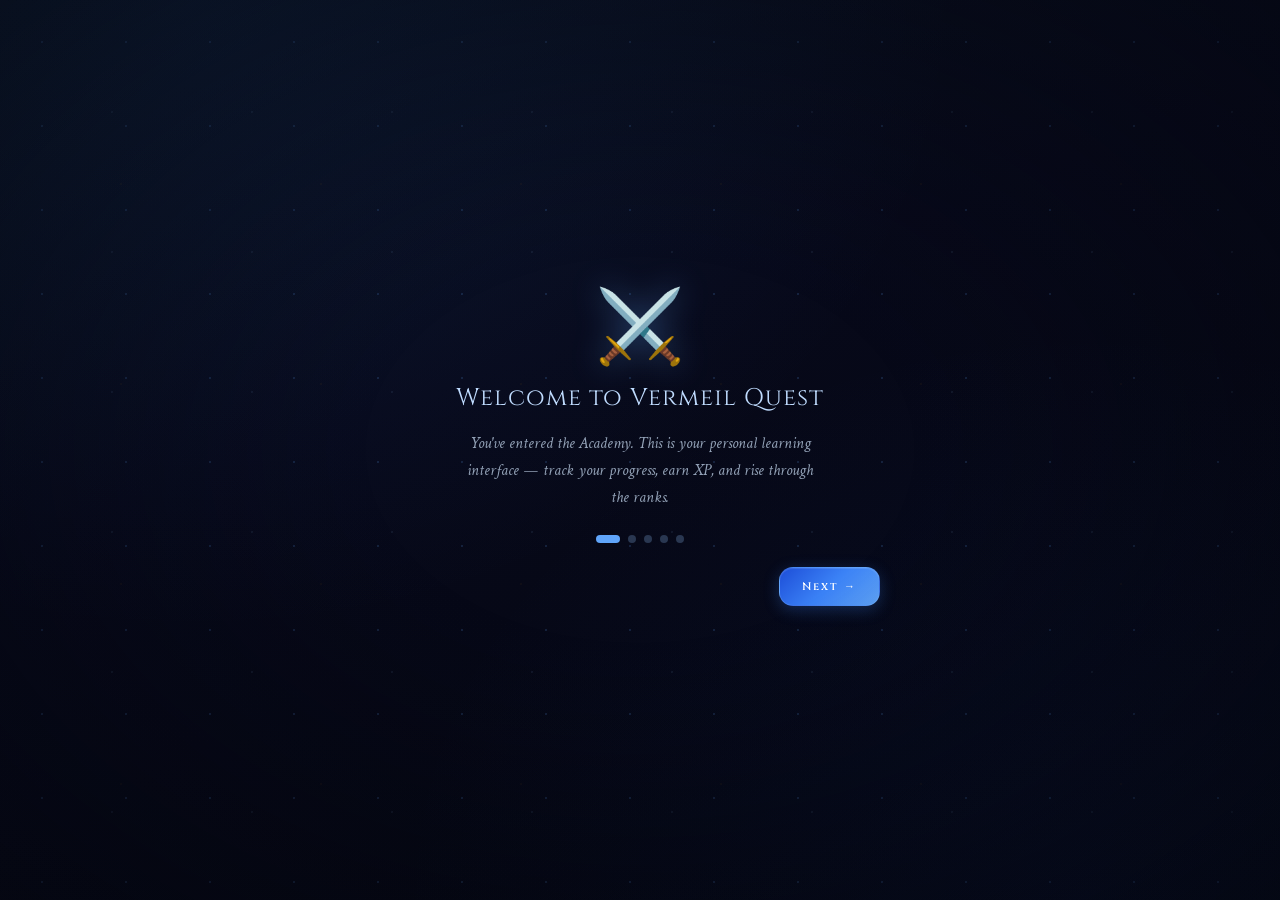
<file: onboarding.html>
<!DOCTYPE html>
<html lang="en">
<head>
  <meta charset="UTF-8"><meta name="viewport" content="width=device-width, initial-scale=1.0">
  <title>Welcome · Vermeil Quest</title>
  <link rel="stylesheet" href="styles.css">
  <style>
    body{display:flex;flex-direction:column;align-items:center;justify-content:center;min-height:100vh;padding:20px}
    .ob-wrap{width:100%;max-width:480px;display:flex;flex-direction:column;gap:0;position:relative}
    .ob-step{display:none;animation:floatIn .5s var(--ease) both}
    .ob-step.active{display:flex;flex-direction:column;align-items:center;gap:16px}
    .ob-icon{font-size:72px;line-height:1;filter:drop-shadow(0 0 16px rgba(96,165,250,.4))}
    .ob-title{font-family:var(--display);font-size:24px;color:var(--blue-200);text-align:center;letter-spacing:1px}
    .ob-desc{font-family:var(--prose);font-style:italic;font-size:16px;color:var(--text-3);text-align:center;line-height:1.7;max-width:360px}
    .ob-dots{display:flex;gap:8px;justify-content:center}
    .ob-dot{width:8px;height:8px;border-radius:50%;background:rgba(147,197,253,.25);transition:all .3s}
    .ob-dot.active{background:var(--blue-400);width:24px;border-radius:4px}
    .ob-nav{display:flex;gap:10px;width:100%;justify-content:space-between;margin-top:8px}
  </style>
</head>
<body>
<div id="toastBox" style="position:fixed;top:18px;left:50%;transform:translateX(-50%);z-index:99999;display:flex;flex-direction:column;gap:8px;pointer-events:none;width:min(400px,92vw)"></div>

<div class="ob-wrap">
  <!-- Step 1 -->
  <div class="ob-step active" id="step-0">
    <div class="ob-icon">⚔️</div>
    <div class="ob-title">Welcome to Vermeil Quest</div>
    <div class="ob-desc">You've entered the Academy. This is your personal learning interface — track your progress, earn XP, and rise through the ranks.</div>
  </div>

  <!-- Step 2 -->
  <div class="ob-step" id="step-1">
    <div class="ob-icon">🔮</div>
    <div class="ob-title">Your Daily Quest Orb</div>
    <div class="ob-desc">Every day, tap the glowing orb on your dashboard to claim XP. Log in every day to keep your streak alive — miss a day and it resets. The longer your streak, the more XP you earn!</div>
    <div class="card card-body w-full" style="text-align:center">
      <div style="font-size:11px;letter-spacing:2px;color:var(--text-3);margin-bottom:10px">DAILY REWARDS</div>
      <div style="display:flex;justify-content:center;gap:8px;flex-wrap:wrap">
        <span class="badge b-blue">Day 1 · +10 XP</span>
        <span class="badge b-blue">Day 3 · +20 XP</span>
        <span class="badge b-purple">Day 5 · +30 XP</span>
        <span class="badge b-gold">Day 7 · +60 XP ⭐</span>
      </div>
    </div>
  </div>

  <!-- Step 3 -->
  <div class="ob-step" id="step-2">
    <div class="ob-icon">⚡</div>
    <div class="ob-title">XP and Levels</div>
    <div class="ob-desc">Everything you do earns XP — daily rewards, answering quizzes, completing tasks, and answering surveys. Every 100 XP levels you up and unlocks a new rank title.</div>
    <div class="card card-body w-full">
      <div style="display:grid;grid-template-columns:1fr 1fr;gap:8px;font-size:12px">
        <div style="padding:8px;background:rgba(255,255,255,.04);border-radius:var(--r1)"><span style="color:#94a3b8">Initiate</span> · Lv 1–3</div>
        <div style="padding:8px;background:rgba(255,255,255,.04);border-radius:var(--r1)"><span style="color:#93c5fd">Apprentice</span> · Lv 4–6</div>
        <div style="padding:8px;background:rgba(255,255,255,.04);border-radius:var(--r1)"><span style="color:#60a5fa">Scholar</span> · Lv 7–10</div>
        <div style="padding:8px;background:rgba(255,255,255,.04);border-radius:var(--r1)"><span style="color:#818cf8">Adept</span> · Lv 11–15</div>
        <div style="padding:8px;background:rgba(255,255,255,.04);border-radius:var(--r1)"><span style="color:#a78bfa">Sage</span> · Lv 16–20</div>
        <div style="padding:8px;background:rgba(255,255,255,.04);border-radius:var(--r1)"><span style="color:#f59e0b">Grandmaster</span> · Lv 21+</div>
      </div>
    </div>
  </div>

  <!-- Step 4 -->
  <div class="ob-step" id="step-3">
    <div class="ob-icon">🏆</div>
    <div class="ob-title">Leaderboards & Badges</div>
    <div class="ob-desc">Compete with classmates and department-mates. Reach top ranks to earn Gold, Silver, and Bronze Crest badges. Maintain streaks to unlock hidden legendary achievements.</div>
    <div class="card card-body w-full" style="text-align:center">
      <div style="display:flex;justify-content:center;gap:10px;flex-wrap:wrap">
        <div style="display:flex;flex-direction:column;align-items:center;gap:6px">
          <span style="font-size:28px">🔥</span><span class="badge b-blue">7-Day Streak</span>
        </div>
        <div style="display:flex;flex-direction:column;align-items:center;gap:6px">
          <span style="font-size:28px">💫</span><span class="badge b-purple">30-Day Streak</span>
        </div>
        <div style="display:flex;flex-direction:column;align-items:center;gap:6px">
          <span style="font-size:28px">⭐</span><span class="badge b-gold">100-Day Legend</span>
        </div>
        <div style="display:flex;flex-direction:column;align-items:center;gap:6px">
          <span style="font-size:28px">👑</span><span class="badge b-gold">Gold Crest</span>
        </div>
      </div>
    </div>
  </div>

  <!-- Step 5 -->
  <div class="ob-step" id="step-4">
    <div class="ob-icon">🗺️</div>
    <div class="ob-title">You're Ready, Adventurer</div>
    <div class="ob-desc">Your quest begins now. Check your dashboard daily, complete your teachers' assignments, and climb the leaderboard. Good luck!</div>
    <button class="btn btn-primary btn-lg btn-full" onclick="finish()" style="margin-top:8px">Begin Your Quest ⚔️</button>
  </div>

  <!-- Dots + Nav -->
  <div style="margin-top:24px;display:flex;flex-direction:column;gap:16px;align-items:center" id="navSection">
    <div class="ob-dots" id="dots">
      <div class="ob-dot active"></div>
      <div class="ob-dot"></div>
      <div class="ob-dot"></div>
      <div class="ob-dot"></div>
      <div class="ob-dot"></div>
    </div>
    <div class="ob-nav">
      <button class="btn btn-ghost" id="backBtn" onclick="prev()" style="opacity:0;pointer-events:none">← Back</button>
      <button class="btn btn-primary" id="nextBtn" onclick="next()">Next →</button>
    </div>
  </div>
</div>

<script>
let current = 0;
const total = 5;

function goTo(n) {
  document.querySelectorAll(".ob-step").forEach((s,i)=>s.classList.toggle("active",i===n));
  document.querySelectorAll(".ob-dot").forEach((d,i)=>d.classList.toggle("active",i===n));
  document.getElementById("backBtn").style.opacity = n===0?"0":"1";
  document.getElementById("backBtn").style.pointerEvents = n===0?"none":"auto";
  document.getElementById("nextBtn").classList.toggle("hidden", n===total-1);
  current=n;
}
function next(){ if(current<total-1) goTo(current+1); }
function prev(){ if(current>0) goTo(current-1); }
function finish(){
  localStorage.setItem("vq_onboarded","true");
  location.href="dashboard.html";
}
window.next=next; window.prev=prev; window.finish=finish;
</script>
</body></html>
</file>
<file: styles.css>
/* ═══════════════════════════════════════════════════════
   VERMEIL QUEST · Global Design System
   ═══════════════════════════════════════════════════════ */

@import url('https://fonts.googleapis.com/css2?family=Cinzel:wght@400;600;700&family=Rajdhani:wght@400;500;600;700&family=Crimson+Text:ital,wght@0,400;1,400&display=swap');

/* ─── TOKENS ─── */
:root {
  --bg0:#04060f; --bg1:#07091a; --bg2:#0d1428; --bg3:#111827;
  --card:rgba(255,255,255,0.05); --card-hov:rgba(255,255,255,0.085);
  --border:rgba(147,197,253,0.16); --border-hov:rgba(147,197,253,0.42);

  --blue-900:#1e3a8a; --blue:#3b82f6; --blue-400:#60a5fa;
  --blue-300:#93c5fd; --blue-200:#bfdbfe; --blue-100:#dbeafe;

  --gold:#f59e0b; --gold-light:#fcd34d; --gold-dark:#78350f;
  --teal:#14b8a6; --purple:#a855f7; --green:#10b981; --red:#ef4444;

  --text:#e2e8f0; --text-2:#cbd5e1; --text-3:#94a3b8; --text-4:#475569;

  --display:'Cinzel',serif; --ui:'Rajdhani',sans-serif; --prose:'Crimson Text',serif;

  --g0:0 0 8px rgba(96,165,250,.22);
  --g1:0 0 18px rgba(96,165,250,.38);
  --g2:0 0 40px rgba(96,165,250,.38);
  --g3:0 0 80px rgba(96,165,250,.28);
  --gg:0 0 24px rgba(245,158,11,.5);
  --gp:0 0 24px rgba(168,85,247,.45);

  --sh:0 4px 24px rgba(0,0,0,.55),0 1px 4px rgba(0,0,0,.3);
  --sh2:0 12px 48px rgba(0,0,0,.7),0 4px 16px rgba(0,0,0,.4);

  --r1:8px;--r2:14px;--r3:20px;--r4:28px;--rf:9999px;
  --ease:cubic-bezier(.16,1,.3,1);
  --tf:.15s;--tb:.25s;--ts:.45s;

  --sw:240px; /* sidebar width */
}

/* ─── RESET ─── */
*,*::before,*::after{box-sizing:border-box;margin:0;padding:0}
html{scroll-behavior:smooth}
::-webkit-scrollbar{width:5px;height:5px}
::-webkit-scrollbar-track{background:var(--bg0)}
::-webkit-scrollbar-thumb{background:rgba(96,165,250,.22);border-radius:3px}
::-webkit-scrollbar-thumb:hover{background:rgba(96,165,250,.42)}

/* ─── BASE ─── */
body{
  font-family:var(--ui);color:var(--text);min-height:100vh;
  background:
    radial-gradient(ellipse at 15% 0%,rgba(59,130,246,.09) 0%,transparent 50%),
    radial-gradient(ellipse at 85% 100%,rgba(29,78,216,.07) 0%,transparent 45%),
    linear-gradient(160deg,#091220 0%,var(--bg1) 40%,var(--bg0) 100%);
  overflow-x:hidden;
}
/* floating particles */
body::before{
  content:"";position:fixed;inset:0;
  background:
    radial-gradient(circle,rgba(96,165,250,.16) 1px,transparent 1.5px),
    radial-gradient(circle,rgba(147,197,253,.08) 1px,transparent 1.5px),
    radial-gradient(circle,rgba(245,158,11,.045) 1px,transparent 1.5px);
  background-size:84px 84px,140px 140px,200px 200px;
  background-position:0 0,42px 42px,21px 84px;
  animation:drift 38s linear infinite;
  pointer-events:none;z-index:0;
}
body::after{
  content:"";position:fixed;inset:0;
  background:radial-gradient(ellipse at center,transparent 30%,rgba(4,6,15,.5) 100%);
  pointer-events:none;z-index:0;
}
@keyframes drift{from{transform:translateY(0)}to{transform:translateY(-320px)}}

/* ─── TYPE ─── */
h1{font-family:var(--display);font-size:clamp(22px,4vw,38px);font-weight:600;
   color:var(--blue-300);letter-spacing:3px;line-height:1.15;
   text-shadow:0 0 10px rgba(96,165,250,.5),0 0 32px rgba(96,165,250,.2)}
h2{font-family:var(--display);font-size:clamp(13px,2.5vw,20px);font-weight:400;
   color:var(--text-2);letter-spacing:1.5px}
h3{font-family:var(--display);font-size:14px;font-weight:600;color:var(--blue-200);letter-spacing:1px}
.subtitle{font-family:var(--ui);font-size:10px;font-weight:700;letter-spacing:4px;
  text-transform:uppercase;color:rgba(148,163,184,.55);text-shadow:0 0 10px rgba(96,165,250,.2)}
p{line-height:1.6}

/* ─── CARD ─── */
.card{
  background:var(--card);border:1px solid var(--border);
  backdrop-filter:blur(20px) saturate(1.4);-webkit-backdrop-filter:blur(20px) saturate(1.4);
  border-radius:var(--r3);box-shadow:var(--sh);position:relative;overflow:hidden;
}
.card::before{
  content:"";position:absolute;top:0;left:10%;right:10%;height:1px;
  background:linear-gradient(90deg,transparent,rgba(147,197,253,.38),transparent);
}
.card-body{padding:20px}
.card-body-lg{padding:28px}
.card:hover{background:var(--card-hov)}
.card-flat{border-radius:var(--r2);background:rgba(255,255,255,.03);border:1px solid var(--border)}

/* ─── INPUTS ─── */
.lbl{display:block;font-size:10px;font-weight:700;letter-spacing:2px;
  text-transform:uppercase;color:var(--text-3);margin-bottom:6px}
input,textarea,select{
  width:100%;padding:11px 15px;background:rgba(0,0,0,.38);
  border:1px solid var(--border);border-radius:var(--r1);
  color:var(--text);font-family:var(--ui);font-size:14px;font-weight:500;
  outline:none;transition:border-color var(--tb),box-shadow var(--tb);appearance:none;
}
input::placeholder,textarea::placeholder{color:rgba(148,163,184,.32);font-weight:400}
input:focus,textarea:focus,select:focus{border-color:rgba(96,165,250,.52);box-shadow:0 0 0 3px rgba(59,130,246,.09),var(--g0)}
textarea{resize:vertical;min-height:80px;line-height:1.5}
select{background-image:url("data:image/svg+xml,%3Csvg xmlns='http://www.w3.org/2000/svg' width='11' height='7'%3E%3Cpath d='M1 1l4.5 4.5L10 1' stroke='%2364748b' stroke-width='1.5' fill='none' stroke-linecap='round'/%3E%3C/svg%3E");background-repeat:no-repeat;background-position:right 13px center;padding-right:36px;cursor:pointer}
.input-row{display:flex;gap:10px}
.input-row>*{flex:1}
.search-wrap{position:relative}
.search-wrap input{padding-left:40px}
.search-wrap::before{content:"⌕";position:absolute;left:13px;top:50%;transform:translateY(-50%);color:var(--text-3);font-size:18px;pointer-events:none;z-index:1}

/* ─── BUTTONS ─── */
.btn{
  display:inline-flex;align-items:center;justify-content:center;gap:8px;
  font-family:var(--display);font-size:11px;font-weight:600;letter-spacing:2px;
  padding:11px 22px;border-radius:var(--r2);border:1px solid transparent;
  cursor:pointer;transition:transform var(--tb) var(--ease),box-shadow var(--tb),opacity var(--tf);
  text-decoration:none;white-space:nowrap;position:relative;overflow:hidden;
}
.btn::after{content:"";position:absolute;inset:0;background:linear-gradient(135deg,rgba(255,255,255,.1),transparent 60%);opacity:0;transition:opacity var(--tb)}
.btn:hover::after{opacity:1}
.btn:hover{transform:translateY(-2px)}
.btn:active{transform:scale(.98)}
.btn:disabled{opacity:.4;cursor:not-allowed;transform:none!important}
.btn-primary{background:linear-gradient(135deg,#1d4ed8,#3b82f6,#60a5fa);border-color:rgba(147,197,253,.22);color:#fff;box-shadow:0 4px 16px rgba(59,130,246,.28),inset 0 1px 0 rgba(255,255,255,.1)}
.btn-primary:hover{box-shadow:0 8px 28px rgba(59,130,246,.48),var(--g2)}
.btn-ghost{background:transparent;border-color:var(--border);color:var(--text-2)}
.btn-ghost:hover{background:var(--card);border-color:var(--border-hov);color:var(--blue-300);box-shadow:var(--g0)}
.btn-danger{background:linear-gradient(135deg,#7f1d1d,#dc2626);border-color:rgba(239,68,68,.28);color:#fff;box-shadow:0 4px 16px rgba(239,68,68,.18)}
.btn-danger:hover{box-shadow:0 8px 28px rgba(239,68,68,.4)}
.btn-gold{background:linear-gradient(135deg,var(--gold-dark),#d97706,var(--gold-light));border-color:rgba(245,158,11,.32);color:#1a0800;box-shadow:0 4px 16px rgba(245,158,11,.22)}
.btn-gold:hover{box-shadow:var(--gg),0 8px 28px rgba(245,158,11,.38)}
.btn-sm{padding:6px 13px;font-size:10px;letter-spacing:1.5px}
.btn-lg{padding:14px 32px;font-size:13px}
.btn-full{width:100%}
.btn-loading{pointer-events:none}
.btn-loading::before{content:"";width:13px;height:13px;border:2px solid rgba(255,255,255,.25);border-top-color:#fff;border-radius:50%;animation:spin .7s linear infinite;flex-shrink:0}
@keyframes spin{to{transform:rotate(360deg)}}

/* ─── SECTION TITLE ─── */
.sec-title{
  font-family:var(--display);font-size:10px;font-weight:700;
  letter-spacing:3px;text-transform:uppercase;color:var(--blue-200);
  display:flex;align-items:center;gap:10px;
}
.sec-title::before{content:"";width:3px;height:13px;border-radius:2px;flex-shrink:0;
  background:linear-gradient(to bottom,var(--blue-400),var(--blue));box-shadow:var(--g0)}

/* ─── BADGES ─── */
.badge{display:inline-flex;align-items:center;gap:4px;padding:3px 10px;border-radius:var(--rf);font-size:10px;font-weight:700;letter-spacing:1.5px;text-transform:uppercase;border:1px solid transparent}
.b-blue  {background:rgba(59,130,246,.12);border-color:rgba(96,165,250,.28);color:var(--blue-300)}
.b-gold  {background:rgba(245,158,11,.12);border-color:rgba(245,158,11,.28);color:var(--gold-light)}
.b-green {background:rgba(16,185,129,.12);border-color:rgba(16,185,129,.28);color:#6ee7b7}
.b-red   {background:rgba(239,68,68,.12); border-color:rgba(239,68,68,.28); color:#fca5a5}
.b-purple{background:rgba(168,85,247,.12);border-color:rgba(168,85,247,.28);color:#d8b4fe}
.b-teal  {background:rgba(20,184,166,.12);border-color:rgba(20,184,166,.28);color:#5eead4}
.prog-tag{display:inline-flex;align-items:center;padding:2px 9px;border-radius:var(--rf);border:1px solid var(--border);font-size:10px;font-weight:700;letter-spacing:1px}

/* ─── XP BAR ─── */
.xp-track{width:100%;height:8px;background:rgba(0,0,0,.4);border-radius:var(--rf);overflow:hidden;border:1px solid rgba(147,197,253,.09)}
.xp-fill{height:100%;border-radius:var(--rf);background:linear-gradient(90deg,#1d4ed8,#3b82f6,#60a5fa,#93c5fd);background-size:200% 100%;box-shadow:0 0 12px rgba(96,165,250,.45);transition:width .8s var(--ease);animation:xpShim 3s linear infinite}
@keyframes xpShim{0%{background-position:200% 0}100%{background-position:-200% 0}}
.xp-row{display:flex;justify-content:space-between;font-size:11px;color:var(--text-3);margin-top:4px;font-weight:600}

/* ─── TABLE ─── */
.tbl{width:100%;border-collapse:separate;border-spacing:0;font-size:13px}
.tbl th{font-family:var(--display);font-size:9px;letter-spacing:2px;text-transform:uppercase;color:var(--text-3);padding:10px 14px;border-bottom:1px solid var(--border);text-align:left;font-weight:600}
.tbl td{padding:11px 14px;border-bottom:1px solid rgba(147,197,253,.06);color:var(--text-2);vertical-align:middle}
.tbl tr:last-child td{border-bottom:none}
.tbl tbody tr{transition:background var(--tf)}
.tbl tbody tr:hover{background:rgba(255,255,255,.035)}

/* ─── TOAST ─── */
.toast{background:rgba(7,9,26,.97);border:1px solid var(--border);backdrop-filter:blur(24px);border-radius:var(--r2);padding:12px 18px;display:flex;align-items:center;gap:12px;font-size:13px;font-weight:600;color:var(--text);animation:tIn .35s var(--ease) both;box-shadow:var(--sh2)}
.toast-xp         {border-color:rgba(96,165,250,.42)}
.toast-success    {border-color:rgba(16,185,129,.42)}
.toast-error      {border-color:rgba(239,68,68,.42)}
.toast-gold       {border-color:rgba(245,158,11,.42)}
.toast-achievement{border-color:rgba(168,85,247,.42)}
.toast-warn       {border-color:rgba(245,158,11,.38)}
.toast-out{animation:tOut .35s var(--ease) forwards}
@keyframes tIn {from{opacity:0;transform:translateY(-10px) scale(.95)}to{opacity:1;transform:none}}
@keyframes tOut{from{opacity:1}to{opacity:0;transform:translateY(-8px) scale(.95)}}

/* ─── MODAL ─── */
.overlay{position:fixed;inset:0;background:rgba(4,6,15,.88);backdrop-filter:blur(6px);z-index:9000;display:flex;align-items:center;justify-content:center;padding:20px;opacity:0;pointer-events:none;transition:opacity var(--tb)}
.overlay.open{opacity:1;pointer-events:all}
.modal{background:var(--bg2);border:1px solid var(--border);border-radius:var(--r4);padding:28px;width:100%;max-width:500px;max-height:90vh;overflow-y:auto;animation:mPop .4s var(--ease) both;box-shadow:var(--sh2),var(--g2)}
.modal-hd{display:flex;align-items:center;justify-content:space-between;margin-bottom:20px;padding-bottom:16px;border-bottom:1px solid var(--border)}
.modal-close{width:32px;height:32px;background:transparent;border:1px solid var(--border);border-radius:var(--r1);color:var(--text-3);cursor:pointer;display:flex;align-items:center;justify-content:center;font-size:16px;transition:background var(--tf),color var(--tf)}
.modal-close:hover{background:var(--card);color:var(--text)}
@keyframes mPop{from{opacity:0;transform:scale(.92) translateY(16px)}to{opacity:1;transform:none}}

/* ─── EMPTY STATE ─── */
.empty{display:flex;flex-direction:column;align-items:center;justify-content:center;padding:48px 24px;gap:10px;text-align:center}
.empty .ei{font-size:48px;opacity:.35;line-height:1}
.empty p{color:var(--text-3);font-family:var(--prose);font-style:italic;font-size:15px;max-width:280px}

/* ─── SKELETON ─── */
.skel{background:linear-gradient(90deg,rgba(255,255,255,.04) 0%,rgba(255,255,255,.08) 50%,rgba(255,255,255,.04) 100%);background-size:200% 100%;animation:sk 1.6s ease infinite;border-radius:var(--r1)}
@keyframes sk{0%{background-position:200% 0}100%{background-position:-200% 0}}

/* ─── DIVIDER ─── */
.divider{width:100%;height:1px;background:linear-gradient(90deg,transparent,var(--border),transparent);margin:4px 0}

/* ═══════════════════════════════════════════
   PORTAL LAYOUT (admin / teacher)
   ═══════════════════════════════════════════ */
.portal-wrap{display:flex;min-height:100vh;position:relative;z-index:1}

.sidebar{
  width:var(--sw);flex-shrink:0;
  background:rgba(4,6,15,.95);border-right:1px solid var(--border);
  backdrop-filter:blur(24px);
  position:fixed;top:0;left:0;height:100vh;z-index:200;
  display:flex;flex-direction:column;
  transition:transform var(--ts) var(--ease);
}
.sb-logo{padding:20px 18px 16px;border-bottom:1px solid var(--border)}
.sb-logo h1{font-size:16px;letter-spacing:2px}
.sb-nav{flex:1;padding:14px 10px;overflow-y:auto;display:flex;flex-direction:column;gap:2px}
.sb-section{font-size:9px;font-weight:700;letter-spacing:2.5px;text-transform:uppercase;color:var(--text-4);padding:12px 8px 5px;font-family:var(--display)}
.nav-item{display:flex;align-items:center;gap:10px;padding:9px 12px;border-radius:var(--r1);font-size:13px;font-weight:600;color:var(--text-3);cursor:pointer;border:1px solid transparent;transition:all var(--tf);text-decoration:none;font-family:var(--ui);letter-spacing:.5px}
.nav-item:hover{background:var(--card);border-color:var(--border);color:var(--text-2)}
.nav-item.active{background:rgba(59,130,246,.11);border-color:rgba(96,165,250,.22);color:var(--blue-300)}
.nav-item .ni{width:18px;text-align:center;font-size:15px;flex-shrink:0}
.nav-badge{margin-left:auto;background:rgba(239,68,68,.18);border:1px solid rgba(239,68,68,.28);color:#fca5a5;font-size:9px;font-weight:700;padding:1px 6px;border-radius:var(--rf);min-width:18px;text-align:center}
.sb-foot{padding:14px 10px;border-top:1px solid var(--border)}
.sb-user{display:flex;align-items:center;gap:10px;padding:8px 10px;border-radius:var(--r1);background:var(--card);border:1px solid var(--border);margin-bottom:8px}
.sb-user-info{overflow:hidden}
.sb-user-info strong{display:block;font-size:13px;color:var(--text-2);font-weight:600;white-space:nowrap;overflow:hidden;text-overflow:ellipsis}
.sb-user-info small{font-size:10px;color:var(--text-3);letter-spacing:1px;text-transform:uppercase}

.main{margin-left:var(--sw);flex:1;padding:28px 30px;min-height:100vh;position:relative;z-index:1}

.topbar{display:flex;align-items:center;justify-content:space-between;margin-bottom:26px;padding-bottom:20px;border-bottom:1px solid var(--border)}
.topbar-left h2{font-family:var(--display);font-size:20px;font-weight:600;color:var(--text);letter-spacing:1px;text-align:left}
.topbar-left p{font-size:12px;color:var(--text-3);margin-top:3px}
.topbar-right{display:flex;align-items:center;gap:10px}

/* Stat cards */
.stat-grid{display:grid;grid-template-columns:repeat(auto-fit,minmax(150px,1fr));gap:12px;margin-bottom:24px}
.stat-card{padding:18px 20px;position:relative;overflow:hidden}
.stat-card .s-icon{font-size:20px;margin-bottom:8px;display:block}
.stat-card .s-val{font-family:var(--display);font-size:28px;font-weight:700;color:var(--text);line-height:1}
.stat-card .s-lbl{font-size:10px;color:var(--text-3);margin-top:4px;letter-spacing:1px;text-transform:uppercase;font-weight:600}
.stat-card .s-trend{font-size:11px;margin-top:6px;font-weight:600}
.s-up{color:var(--green)}.s-dn{color:var(--red)}

/* Tabs */
.tabs{display:flex;gap:2px;border-bottom:1px solid var(--border);margin-bottom:20px;overflow-x:auto}
.tab{padding:9px 18px;font-family:var(--display);font-size:10px;font-weight:600;letter-spacing:1.5px;color:var(--text-3);background:transparent;border:none;border-bottom:2px solid transparent;cursor:pointer;transition:color var(--tf),border-color var(--tf);white-space:nowrap;margin-bottom:-1px}
.tab:hover{color:var(--text-2)}
.tab.active{color:var(--blue-300);border-bottom-color:var(--blue-400)}
.tab-panel{display:none}.tab-panel.active{display:block;animation:fadeIn .3s ease}

/* Avatar */
.avatar{width:38px;height:38px;border-radius:50%;background:linear-gradient(135deg,var(--blue-900),var(--blue));display:flex;align-items:center;justify-content:center;font-family:var(--display);font-size:15px;font-weight:700;color:#fff;flex-shrink:0;box-shadow:var(--g0)}
.avatar-lg{width:64px;height:64px;font-size:24px}
.avatar-xl{width:80px;height:80px;font-size:30px}

/* Hamburger (mobile portal) */
.hamburger{display:none;position:fixed;top:16px;left:16px;z-index:300;width:42px;height:42px;background:var(--card);border:1px solid var(--border);border-radius:var(--r1);align-items:center;justify-content:center;cursor:pointer;color:var(--blue-300);font-size:18px;backdrop-filter:blur(14px)}
.sidebar-overlay{display:none;position:fixed;inset:0;background:rgba(4,6,15,.6);backdrop-filter:blur(4px);z-index:199}

/* ═══════════════════════════════════════════
   STUDENT LAYOUT
   ═══════════════════════════════════════════ */
.student-wrap{display:flex;flex-direction:column;align-items:center;padding:20px 16px 90px;gap:16px;position:relative;z-index:1;min-height:100vh}
.student-wrap>*{width:100%;max-width:700px}

/* Student top header */
.stu-header{display:flex;align-items:center;justify-content:space-between;padding:14px 0 0}
.stu-logo h1{font-size:20px;letter-spacing:2px}
.stu-logo .subtitle{font-size:9px}
.stu-topright{display:flex;align-items:center;gap:10px}

/* Notif bell */
.notif-btn{position:relative;width:38px;height:38px;background:var(--card);border:1px solid var(--border);border-radius:var(--r1);display:flex;align-items:center;justify-content:center;cursor:pointer;font-size:17px;transition:background var(--tf),box-shadow var(--tf);color:var(--text-2)}
.notif-btn:hover{background:var(--card-hov);box-shadow:var(--g0)}
.notif-dot{position:absolute;top:6px;right:6px;width:8px;height:8px;background:var(--red);border-radius:50%;border:2px solid var(--bg0)}

/* Notif dropdown */
.notif-drop{position:absolute;top:calc(100% + 8px);right:0;width:320px;background:var(--bg2);border:1px solid var(--border);border-radius:var(--r3);box-shadow:var(--sh2);z-index:500;overflow:hidden;animation:mPop .3s var(--ease) both}
.notif-item{display:flex;gap:10px;padding:12px 16px;border-bottom:1px solid rgba(147,197,253,.07);cursor:pointer;transition:background var(--tf)}
.notif-item:hover{background:var(--card)}
.notif-item:last-child{border-bottom:none}
.notif-item.unread{background:rgba(59,130,246,.05)}
.notif-msg{font-size:12px;color:var(--text-2);line-height:1.45}
.notif-time{font-size:10px;color:var(--text-3);margin-top:3px}

/* Bottom nav */
.bottom-nav{position:fixed;bottom:0;left:0;right:0;background:rgba(4,6,15,.97);border-top:1px solid var(--border);backdrop-filter:blur(20px);display:flex;z-index:500;padding-bottom:env(safe-area-inset-bottom,0px)}
.bnav-item{flex:1;display:flex;flex-direction:column;align-items:center;gap:4px;padding:10px 4px;font-size:8px;font-weight:700;letter-spacing:1px;text-transform:uppercase;color:var(--text-3);cursor:pointer;border:none;background:transparent;transition:color var(--tf);text-decoration:none;font-family:var(--ui)}
.bnav-item .bi{font-size:20px;line-height:1}
.bnav-item.active{color:var(--blue-300)}
.bnav-item:hover{color:var(--text-2)}

/* ─── PROFILE HERO ─── */
.profile-hero{padding:24px;display:flex;flex-direction:column;align-items:center;gap:14px;text-align:center}
.hero-name{font-family:var(--display);font-size:clamp(18px,4vw,26px);color:var(--blue-200);text-shadow:0 0 20px rgba(96,165,250,.35);letter-spacing:1.5px}
.hero-rank{font-size:11px;letter-spacing:3px;text-transform:uppercase;font-weight:700}
.hero-meta{font-size:12px;color:var(--text-3);letter-spacing:.5px}
.stat-row{display:flex;gap:20px;justify-content:center;flex-wrap:wrap}
.stat-box{display:flex;flex-direction:column;align-items:center;gap:3px}
.stat-box .sv{font-family:var(--display);font-size:22px;color:var(--blue-300);text-shadow:var(--g0);line-height:1}
.stat-box .sv.gold{color:var(--gold-light);text-shadow:var(--gg)}
.stat-box .sl{font-size:9px;font-weight:700;letter-spacing:2px;text-transform:uppercase;color:var(--text-3)}

/* ─── STREAK ORB ─── */
.orb-section{display:flex;flex-direction:column;align-items:center;padding:24px 20px;gap:10px}
.orb-wrap{position:relative;display:flex;align-items:center;justify-content:center}
.orb{
  width:110px;height:110px;border-radius:50%;cursor:pointer;
  background:radial-gradient(circle at 35% 32%,rgba(147,197,253,.22),rgba(30,58,138,.45) 55%,rgba(4,6,15,.85));
  border:1.5px solid rgba(147,197,253,.3);
  box-shadow:0 0 20px rgba(96,165,250,.28),0 0 60px rgba(96,165,250,.12),inset 0 0 20px rgba(96,165,250,.07);
  display:flex;align-items:center;justify-content:center;
  transition:transform var(--tb) var(--ease),box-shadow var(--tb);
  user-select:none;position:relative;overflow:visible;
}
.orb.ready{animation:orbPulse 2.6s ease-in-out infinite;border-color:rgba(96,165,250,.65);box-shadow:0 0 30px rgba(96,165,250,.52),0 0 80px rgba(96,165,250,.22),inset 0 0 24px rgba(96,165,250,.1)}
.orb.claimed{opacity:.4;cursor:default;animation:none;border-color:rgba(100,116,139,.2);box-shadow:none;background:radial-gradient(circle at 35% 32%,rgba(100,116,139,.15),rgba(4,6,15,.8))}
.orb.tier-purple.ready{border-color:rgba(168,85,247,.65);box-shadow:0 0 30px rgba(168,85,247,.4),0 0 80px rgba(168,85,247,.18),inset 0 0 24px rgba(168,85,247,.1)}
.orb.tier-gold.ready  {border-color:rgba(245,158,11,.7); box-shadow:0 0 30px rgba(245,158,11,.5), 0 0 80px rgba(245,158,11,.22),inset 0 0 24px rgba(245,158,11,.12);animation:orbGold 2.4s ease-in-out infinite}
.orb.tier-red.ready   {border-color:rgba(239,68,68,.7);  box-shadow:0 0 30px rgba(239,68,68,.5), 0 0 80px rgba(239,68,68,.2), inset 0 0 24px rgba(239,68,68,.1); animation:orbRed  2.2s ease-in-out infinite}
@keyframes orbPulse{0%,100%{transform:scale(1)}50%{transform:scale(1.05);box-shadow:0 0 50px rgba(96,165,250,.7),0 0 120px rgba(96,165,250,.28),inset 0 0 32px rgba(96,165,250,.14)}}
@keyframes orbGold  {0%,100%{transform:scale(1)}50%{transform:scale(1.05);box-shadow:0 0 50px rgba(245,158,11,.7),0 0 120px rgba(245,158,11,.3)}}
@keyframes orbRed   {0%,100%{transform:scale(1)}50%{transform:scale(1.05);box-shadow:0 0 50px rgba(239,68,68,.7),0 0 120px rgba(239,68,68,.3)}}
.orb-inner{font-size:40px;filter:drop-shadow(0 0 10px rgba(96,165,250,.45));line-height:1}

/* sparks */
.spark{position:absolute;width:5px;height:5px;border-radius:50%;pointer-events:none;opacity:0;animation:sparkF 3s ease-in-out infinite}
.spark:nth-child(1){top:5%;left:12%; background:var(--blue-300);animation-delay:0s}
.spark:nth-child(2){top:8%;right:18%;background:var(--blue-200);width:3px;height:3px;animation-delay:.6s}
.spark:nth-child(3){bottom:10%;left:18%;background:var(--blue-400);animation-delay:1.2s}
.spark:nth-child(4){bottom:14%;right:12%;background:var(--blue-300);width:3px;height:3px;animation-delay:1.8s}
.spark:nth-child(5){top:48%;left:2%; background:var(--blue-200);animation-delay:2.4s}
@keyframes sparkF{0%,100%{opacity:0;transform:translate(0,0) scale(.5)}30%{opacity:.9}70%{opacity:.35;transform:translate(var(--x,8px),var(--y,-18px)) scale(1)}}
.spark:nth-child(1){--x:-10px;--y:-18px}.spark:nth-child(2){--x:8px;--y:-14px}.spark:nth-child(3){--x:-6px;--y:14px}.spark:nth-child(4){--x:12px;--y:10px}.spark:nth-child(5){--x:-14px;--y:4px}
/* gold sparks */
.orb.tier-gold .spark{background:var(--gold-light)}
.orb.tier-red  .spark{background:#fca5a5}

.orb-streak-num{font-family:var(--display);font-size:36px;font-weight:700;color:var(--blue-300);text-shadow:var(--g1);line-height:1}
.orb-streak-lbl{font-size:10px;letter-spacing:3px;text-transform:uppercase;color:var(--text-3);font-weight:700}
.orb-hint{font-size:11px;color:var(--text-3);font-family:var(--prose);font-style:italic}

/* streak day track (in modal) */
.streak-track{display:flex;gap:6px;justify-content:center;overflow-x:auto;padding:4px 2px}
.sday{flex-shrink:0;width:72px;display:flex;flex-direction:column;align-items:center;gap:6px;padding:12px 6px;border-radius:var(--r2);border:1px solid var(--border);background:var(--card);transition:all var(--tb)}
.sday.active{border-color:rgba(96,165,250,.6);background:rgba(59,130,246,.1);box-shadow:var(--g1)}
.sday.done  {border-color:rgba(16,185,129,.3);background:rgba(16,185,129,.07);opacity:.7}
.sday.locked{opacity:.3}
.sday-num{font-family:var(--display);font-size:9px;color:var(--text-3);letter-spacing:1px}
.sday-ico{font-size:24px;line-height:1}
.sday-xp {font-size:10px;color:var(--blue-400);font-weight:700}

/* ─── QUEST CARD ─── */
.quest-card{padding:16px;display:flex;gap:14px;align-items:flex-start;cursor:pointer;transition:background var(--tf),box-shadow var(--tb);border-radius:var(--r2);border:1px solid var(--border);background:var(--card);margin-bottom:8px}
.quest-card:hover{background:var(--card-hov);box-shadow:var(--g0);border-color:var(--border-hov)}
.quest-icon{width:42px;height:42px;border-radius:var(--r1);display:flex;align-items:center;justify-content:center;font-size:20px;flex-shrink:0;background:rgba(59,130,246,.12);border:1px solid rgba(96,165,250,.22)}
.quest-body{flex:1;min-width:0}
.quest-title{font-family:var(--display);font-size:13px;color:var(--text-2);letter-spacing:.5px;white-space:nowrap;overflow:hidden;text-overflow:ellipsis}
.quest-meta{font-size:11px;color:var(--text-3);margin-top:3px}
.quest-xp{font-family:var(--display);font-size:12px;color:var(--blue-300);white-space:nowrap}
.quest-card.done .quest-icon{background:rgba(16,185,129,.1);border-color:rgba(16,185,129,.25)}
.quest-card.overdue .quest-icon{background:rgba(239,68,68,.1);border-color:rgba(239,68,68,.25)}

/* ─── CLASS CARD ─── */
.class-card{padding:18px;display:flex;flex-direction:column;gap:8px;cursor:pointer;transition:transform var(--tb) var(--ease),box-shadow var(--tb),border-color var(--tb);border-radius:var(--r2);border:1px solid var(--border);background:var(--card)}
.class-card:hover{transform:translateY(-4px);box-shadow:var(--g1),0 12px 32px rgba(0,0,0,.4);border-color:var(--border-hov);background:var(--card-hov)}
.class-icon{font-size:28px;line-height:1}
.class-name{font-family:var(--display);font-size:14px;color:var(--blue-200);letter-spacing:.5px}
.class-teacher{font-size:11px;color:var(--text-3)}
.class-grid{display:grid;grid-template-columns:repeat(auto-fill,minmax(160px,1fr));gap:10px}

/* ─── LEADERBOARD ─── */
.lb-row{display:flex;align-items:center;gap:12px;padding:12px 16px;border-bottom:1px solid rgba(147,197,253,.06);transition:background var(--tf);cursor:default}
.lb-row:hover{background:rgba(255,255,255,.03)}
.lb-row:last-child{border-bottom:none}
.lb-rank{font-family:var(--display);font-size:14px;font-weight:700;width:28px;text-align:center;flex-shrink:0}
.lb-rank.r1{color:var(--gold-light);text-shadow:var(--gg)}
.lb-rank.r2{color:#e2e8f0}
.lb-rank.r3{color:#cd7f32}
.lb-info{flex:1;min-width:0}
.lb-name{font-family:var(--display);font-size:13px;color:var(--text-2);white-space:nowrap;overflow:hidden;text-overflow:ellipsis}
.lb-sub{font-size:11px;color:var(--text-3);margin-top:2px}
.lb-xp{font-family:var(--display);font-size:14px;color:var(--blue-300);text-shadow:var(--g0);white-space:nowrap}
.lb-row.me{background:rgba(59,130,246,.07);border-color:rgba(96,165,250,.18)}
.lb-row.me .lb-name{color:var(--blue-200)}

/* ─── ACHIEVEMENT BADGE ─── */
.ach-grid{display:grid;grid-template-columns:repeat(auto-fill,minmax(130px,1fr));gap:10px}
.ach-badge{padding:16px;display:flex;flex-direction:column;align-items:center;gap:8px;text-align:center;border-radius:var(--r2);border:1px solid var(--border);background:var(--card);transition:all var(--tb)}
.ach-badge.earned{border-color:rgba(168,85,247,.4);background:rgba(168,85,247,.07);box-shadow:var(--gp)}
.ach-badge.earned:hover{transform:scale(1.04)}
.ach-badge.locked{opacity:.4;filter:grayscale(1)}
.ach-ico{font-size:32px;line-height:1}
.ach-name{font-family:var(--display);font-size:11px;color:var(--text-2);letter-spacing:.5px}
.ach-desc{font-size:10px;color:var(--text-3)}
.ach-rarity{font-size:9px;font-weight:700;letter-spacing:1.5px;text-transform:uppercase;margin-top:2px}
.rarity-common   {color:var(--text-3)}
.rarity-rare     {color:var(--blue-300)}
.rarity-legendary{color:var(--gold-light);text-shadow:var(--gg)}

/* ─── SURVEY CARD ─── */
.survey-card{padding:16px;display:flex;gap:12px;align-items:flex-start;border-radius:var(--r2);border:1px solid var(--border);background:var(--card);margin-bottom:8px;transition:background var(--tf)}
.survey-card:hover{background:var(--card-hov)}

/* ─── VAULT (courses) ─── */
.vault-card{padding:16px;display:flex;gap:14px;align-items:flex-start;border-radius:var(--r2);border:1px solid var(--border);background:var(--card);cursor:pointer;transition:all var(--tb);text-decoration:none}
.vault-card:hover{background:var(--card-hov);border-color:var(--border-hov);box-shadow:var(--g0)}
.vault-icon{width:44px;height:44px;border-radius:var(--r1);background:rgba(245,158,11,.1);border:1px solid rgba(245,158,11,.25);display:flex;align-items:center;justify-content:center;font-size:22px;flex-shrink:0}

/* ─── XP BURST ─── */
.xp-burst{position:fixed;left:50%;transform:translateX(-50%);font-family:var(--display);font-size:28px;font-weight:700;color:var(--blue-300);text-shadow:var(--g2);pointer-events:none;z-index:9997;animation:burst 1.4s var(--ease) forwards}
@keyframes burst{0%{opacity:1;transform:translateX(-50%) translateY(0) scale(.8)}30%{opacity:1;transform:translateX(-50%) translateY(-26px) scale(1.15)}100%{opacity:0;transform:translateX(-50%) translateY(-100px) scale(.9)}}

/* ─── ACHIEVEMENT POPUP ─── */
.ach-pop{position:fixed;bottom:90px;left:50%;transform:translateX(-50%);background:rgba(7,9,26,.97);border:1px solid rgba(168,85,247,.42);border-radius:var(--r3);padding:16px 22px;display:flex;align-items:center;gap:14px;box-shadow:var(--sh2),var(--gp);animation:achSlide .5s var(--ease) both;z-index:9998;max-width:340px;width:90%}
.ach-pop-ico{font-size:34px}
.ach-pop-text strong{display:block;font-family:var(--display);font-size:13px;color:var(--blue-200);letter-spacing:.5px}
.ach-pop-text span{font-size:12px;color:var(--text-3)}
@keyframes achSlide{from{opacity:0;transform:translateX(-50%) translateY(18px)}to{opacity:1;transform:translateX(-50%) translateY(0)}}

/* ─── LEVEL UP ─── */
.lvlup{position:fixed;inset:0;background:rgba(4,6,15,.92);backdrop-filter:blur(8px);z-index:99990;display:flex;align-items:center;justify-content:center;animation:fadeIn .4s ease}
.lvlup-card{background:var(--bg2);border:1px solid rgba(147,197,253,.32);border-radius:var(--r4);padding:48px 40px;text-align:center;box-shadow:var(--sh2),var(--g3);animation:mPop .5s var(--ease) both;max-width:360px;width:90%}
.lvlup-num{font-family:var(--display);font-size:80px;font-weight:700;color:var(--blue-300);text-shadow:var(--g3);line-height:1;margin:12px 0;animation:lvlGlow 2s ease infinite}
@keyframes lvlGlow{0%,100%{text-shadow:var(--g3)}50%{text-shadow:0 0 100px rgba(96,165,250,.55)}}

/* ─── SETTINGS ─── */
.settings-section{margin-bottom:28px}
.settings-section h3{margin-bottom:14px;padding-bottom:10px;border-bottom:1px solid var(--border)}
.settings-row{display:flex;align-items:center;justify-content:space-between;padding:12px 0;border-bottom:1px solid rgba(147,197,253,.06)}
.settings-row:last-child{border-bottom:none}
.toggle{position:relative;width:44px;height:24px;cursor:pointer}
.toggle input{opacity:0;width:0;height:0;position:absolute}
.toggle-track{position:absolute;inset:0;background:rgba(255,255,255,.1);border:1px solid var(--border);border-radius:var(--rf);transition:background var(--tb)}
.toggle input:checked+.toggle-track{background:var(--blue);border-color:var(--blue-400)}
.toggle-thumb{position:absolute;top:3px;left:3px;width:16px;height:16px;background:#fff;border-radius:50%;transition:transform var(--tb);box-shadow:0 1px 4px rgba(0,0,0,.3)}
.toggle input:checked~.toggle-thumb{transform:translateX(20px)}

/* ─── ANIMATIONS ─── */
@keyframes fadeIn {from{opacity:0}to{opacity:1}}
@keyframes floatIn{from{opacity:0;transform:translateY(14px)}to{opacity:1;transform:none}}
@keyframes scaleIn{from{opacity:0;transform:scale(.9)}to{opacity:1;transform:none}}
.anim-float{animation:floatIn .5s var(--ease) both}
.d1{animation-delay:.08s}.d2{animation-delay:.16s}.d3{animation-delay:.24s}.d4{animation-delay:.32s}.d5{animation-delay:.40s}

/* ─── UTIL ─── */
.hidden{display:none!important}
.flex{display:flex}.flex-col{display:flex;flex-direction:column}
.items-center{align-items:center}.justify-between{justify-content:space-between}.justify-center{justify-content:center}
.gap-4{gap:4px}.gap-8{gap:8px}.gap-12{gap:12px}.gap-16{gap:16px}.gap-20{gap:20px}
.mt-4{margin-top:4px}.mt-8{margin-top:8px}.mt-12{margin-top:12px}.mt-16{margin-top:16px}.mt-20{margin-top:20px}.mt-24{margin-top:24px}
.mb-8{margin-bottom:8px}.mb-12{margin-bottom:12px}.mb-16{margin-bottom:16px}
.w-full{width:100%}.text-center{text-align:center}
.text-muted{color:var(--text-3);font-size:12px}
.text-gold{color:var(--gold-light)}.text-blue{color:var(--blue-300)}.text-green{color:#6ee7b7}
.font-display{font-family:var(--display)}
.italic{font-style:italic}

/* ─── RESPONSIVE ─── */
@media(max-width:768px){
  .sidebar{transform:translateX(-100%)}
  .sidebar.open{transform:translateX(0);box-shadow:4px 0 32px rgba(0,0,0,.6)}
  .sidebar-overlay{display:block}
  .hamburger{display:flex}
  .main{margin-left:0;padding:68px 16px 24px}
  .stat-grid{grid-template-columns:repeat(2,1fr)}
  .topbar{flex-direction:column;align-items:flex-start;gap:12px}
}
@media(max-width:480px){
  .streak-track{gap:4px}
  .sday{width:56px;padding:10px 4px}
  .lvlup-card{padding:36px 22px}
  .lvlup-num{font-size:60px}
  .modal{padding:22px 16px}
  .class-grid{grid-template-columns:repeat(2,1fr)}
  .ach-grid{grid-template-columns:repeat(2,1fr)}
}
</file>
